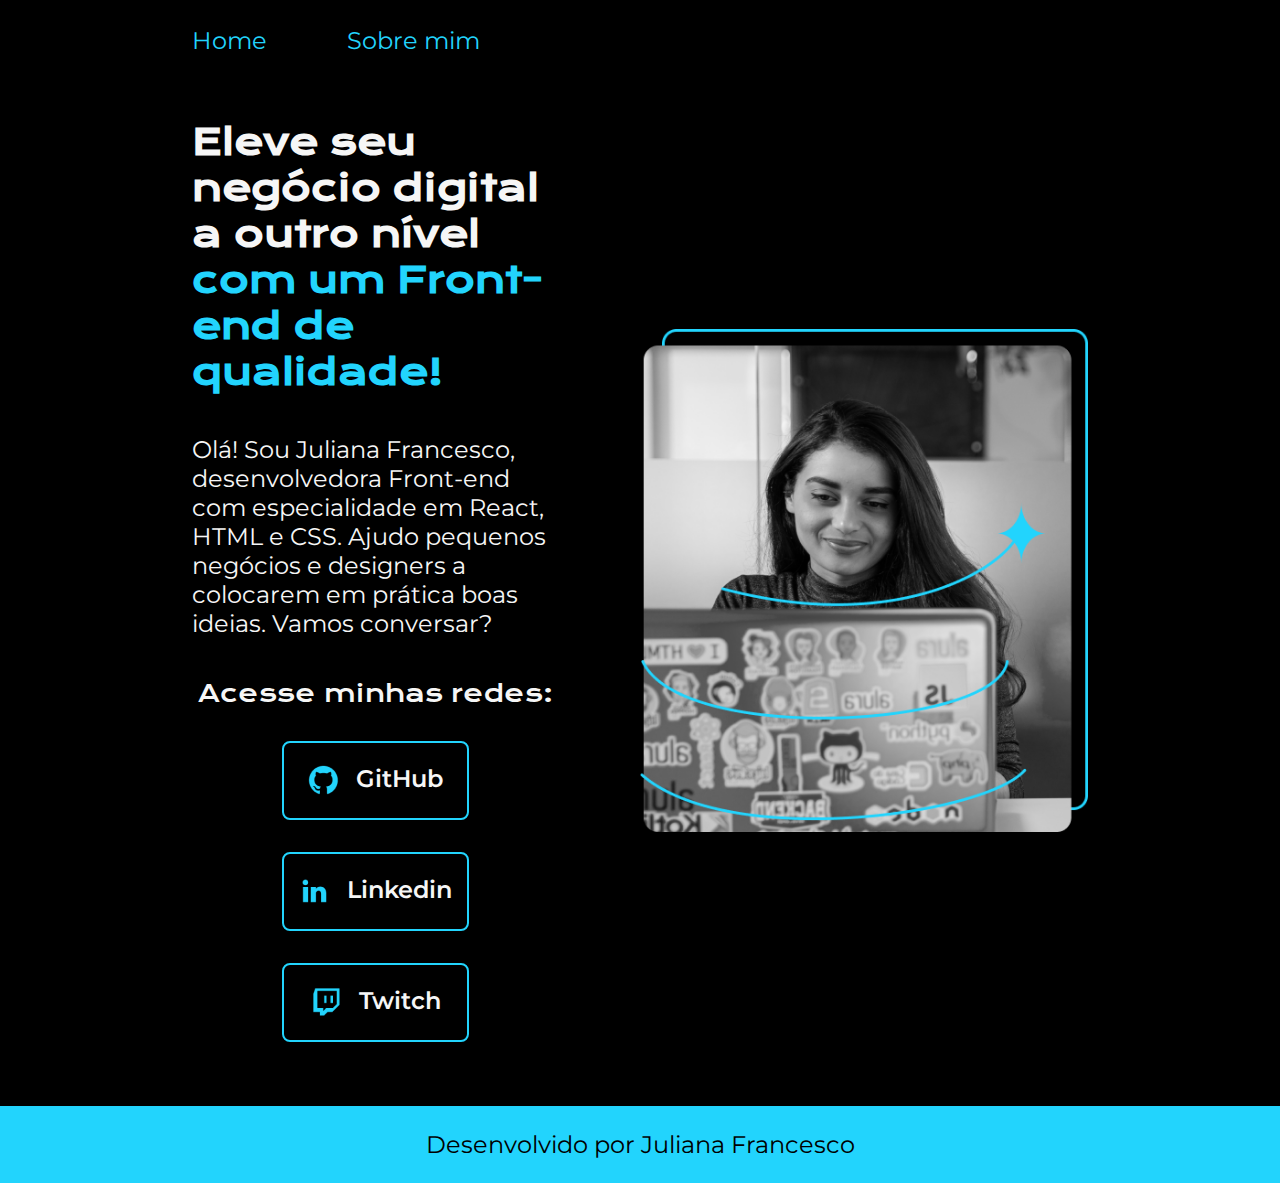
<file: index.html>
<!DOCTYPE html>
<html lang="pt-br">
<head>
    <meta charset="UTF-8">
    <meta http-equiv="X-UA-Compatible" content="IE=edge">
    <meta name="viewport" content="width=device-width, initial-scale=1.0">
    <title>Portfolio</title>
    <link rel="stylesheet" href="./styles/style.css">
</head>
<body>
        <header class="cabecalho">
             <nav class="cabecalho__menu">
                <a class="cabecalho__menu__link" href="index.html">Home</a>
                <a class="cabecalho__menu__link" href="about.html">Sobre mim</a>
             </nav>   
        </header>
        <main class="apresentacao">
                <section class="apresentacao__conteudo">
                        <h1 class="apresentacao__conteudo__titulo">Eleve seu negócio digital a outro nível <strong class="titulo-destaque">com um Front-end de qualidade!
                        </strong></h1>
                        <p class="apresentacao__conteudo__texto">Olá! Sou Juliana Francesco, desenvolvedora Front-end com especialidade em React, HTML e CSS. Ajudo pequenos negócios e designers a colocarem em prática boas ideias. Vamos conversar? </p>
                        <div class="apresentacao__links">
                                <h2 class="apresentacao__links__subtitulo">Acesse minhas redes:</h2>
                                        <a class="apresentacao__links__navegacao" href="https://github.com/francescojuliana">
                                                <img src="./assets/github.png"> 
                                                GitHub
                                                </a>
                                        <a class="apresentacao__links__navegacao" href="https://github.com/francescojuliana">
                                                <img src="./assets/linkedin.png">
                                                Linkedin
                                                </a>
                                        <a class="apresentacao__links__navegacao" href="https://github.com/francescojuliana">
                                                <img src="./assets/twitch.png   ">
                                                Twitch
                                                </a>
                                
                        </div>
                </section>
                <img class="apresentacao__imagem" src="./assets/imagem.png" alt="Foto da Joana Santos programando"> 
         </main>
        <footer class="rodape">
                <p>Desenvolvido por Juliana Francesco</p>
        </footer>
</body>
</html>
</file>
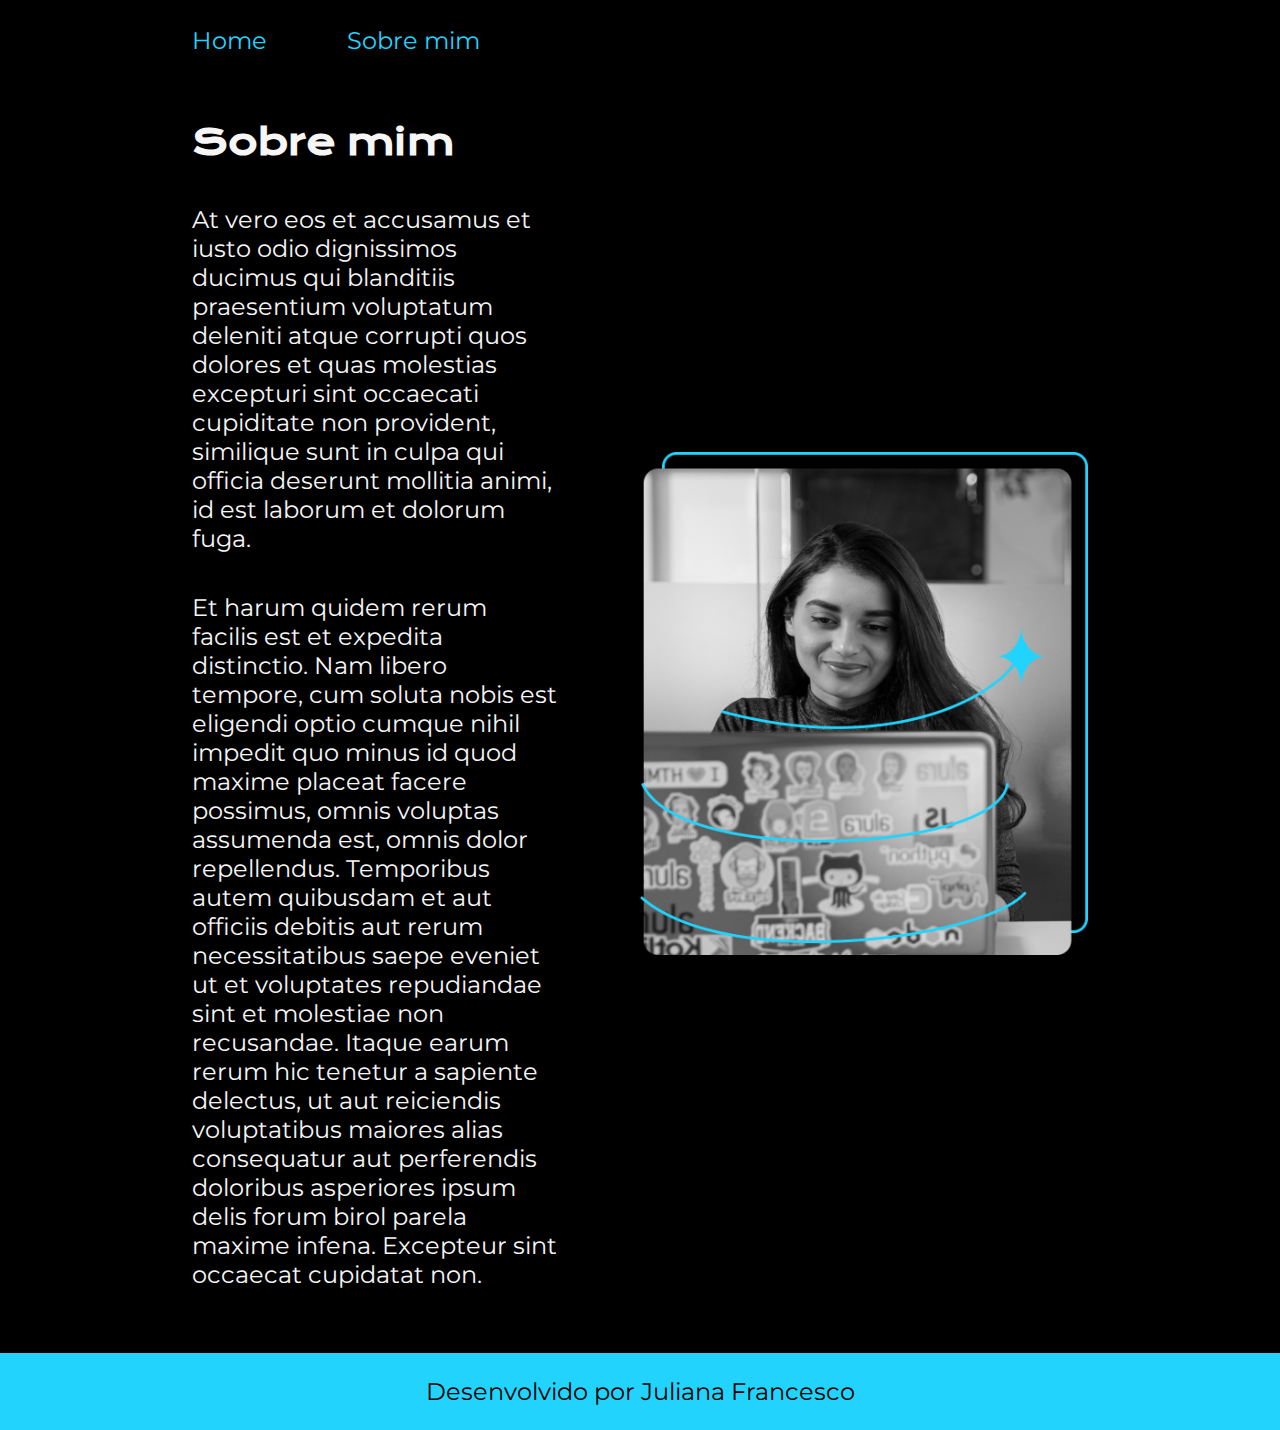
<file: about.html>
<!DOCTYPE html>
<html lang="pt-br">
<head>
    <meta charset="UTF-8">
    <meta http-equiv="X-UA-Compatible" content="IE=edge">
    <meta name="viewport" content="width=device-width, initial-scale=1.0">
    <title>Sobre mim</title>
    <link rel="stylesheet" href="./styles/style.css">
</head>
<body>
    <header class="cabecalho">
        <nav class="cabecalho__menu">
           <a class="cabecalho__menu__link" href="index.html">Home</a>
           <a class="cabecalho__menu__link" href="about.html">Sobre mim</a>
        </nav>   
    </header>
    <main class="apresentacao">
        <section class="apresentacao__conteudo">
            <h1 class="apresentacao__conteudo__titulo">Sobre mim</h1>
            <p class="apresentacao__conteudo__texto">At vero eos et accusamus et iusto odio dignissimos ducimus qui blanditiis praesentium voluptatum deleniti atque corrupti quos dolores et quas molestias excepturi sint occaecati cupiditate non provident, similique sunt in culpa qui officia deserunt mollitia animi, id est laborum et dolorum fuga.</p>
            <p class="apresentacao__conteudo__texto">Et harum quidem rerum facilis est et expedita distinctio. Nam libero tempore, cum soluta nobis est eligendi optio cumque nihil impedit quo minus id quod maxime placeat facere possimus, omnis voluptas assumenda est, omnis dolor repellendus. Temporibus autem quibusdam et aut officiis debitis aut rerum necessitatibus saepe eveniet ut et voluptates repudiandae sint et molestiae non recusandae. Itaque earum rerum hic tenetur a sapiente delectus, ut aut reiciendis voluptatibus maiores alias consequatur aut perferendis doloribus asperiores ipsum delis forum birol parela maxime infena. Excepteur sint occaecat cupidatat non.</p>
        </section>
        <img class="apresentacao__imagem" src="./assets/imagem.png" alt="Foto da Joana Santos programando"> 
    </main>
    <footer class="rodape">
        <p>Desenvolvido por Juliana Francesco</p>
    </footer>
    
</body>
</html>
</file>
<file: styles/style.css>
@import url('https://fonts.googleapis.com/css2?family=Krona+One&family=Montserrat:wght@400;600&display=swap');

:root {
    --cor-primaria: #000000;
    --cor-secundaria: #f6f6f6;
    --cor-terciaria: #22D4FD;
    --cor-hover: #272727;
    
    --fonte-primaria: 'Krona One', sans-serif;
    --fonte-secundaria: 'Montserrat', sans-serif;
}

* {
    margin: 0;
    padding: 0;
}

body {
    box-sizing: border-box;
    background-color: var(--cor-primaria);
    color: var(--cor-secundaria);
}

.cabecalho {
    padding: 2% 0% 0% 15%;
}

.cabecalho__menu {
    display: flex;
    gap: 80px;
}

.cabecalho__menu__link {
    font-family: var(--fonte-secundaria);
    font-size: 1.5rem;
    font-weight: 400;
    color: var(--cor-terciaria);
    text-decoration: none;
}

.apresentacao {
    padding: 5% 15%;
    display: flex;
    align-items: center;
    justify-content: space-between;
    gap: 82px;
}

.apresentacao__conteudo {
    width: 50%;
    display: flex;
    flex-direction: column;
    gap: 40px;
}

.apresentacao__conteudo__titulo {
    font-size: 2.25rem;
    font-family: var(--fonte-primaria);
}

.titulo-destaque {
    color: var(--cor-terciaria);
}

.apresentacao__conteudo__texto {
    font-size: 1.5rem;
    font-family: var(--fonte-secundaria);
}

.apresentacao__links {
    display: flex;
    flex-direction: column;
    justify-content: space-between;
    align-items: center;
    gap: 32px;
}

.apresentacao__links__subtitulo {
    font-family: var(--fonte-primaria);
    font-weight: 480;
    font-size: 1.5rem;
}

.apresentacao__links__navegacao {
    display: flex;
    justify-content: center;
    gap: 16px;
    width: 50%;
    padding: 21.5px 0;
    text-align: center;
    border: 2px solid var(--cor-terciaria);
    border-radius: 8px;
    font-size: 1.5rem;
    font-weight: 600;
    text-decoration: none;
    color: var(--cor-secundaria);
    font-family: var(--fonte-secundaria);
}

.apresentacao__links__navegacao:hover {
    background-color: var(--cor-hover);
}

.apresentacao__imagem {
    width: 50%;
}

.rodape {
    color: var(--cor-primaria);
    background-color: var(--cor-terciaria);
    padding: 24px;
    text-align: center;
    font-family: var(--fonte-secundaria);
    font-size: 1.5rem;
    font-weight: 400;
}

@media (max-width: 1200px) {
    .cabecalho {
        padding: 10%;
    }

    .cabecalho__menu{
        justify-content: center;
    }

    .apresentacao {
        flex-direction: column-reverse;
        padding: 5%
    }

    .apresentacao__conteudo {
        width: auto;
    }
}
</file>
